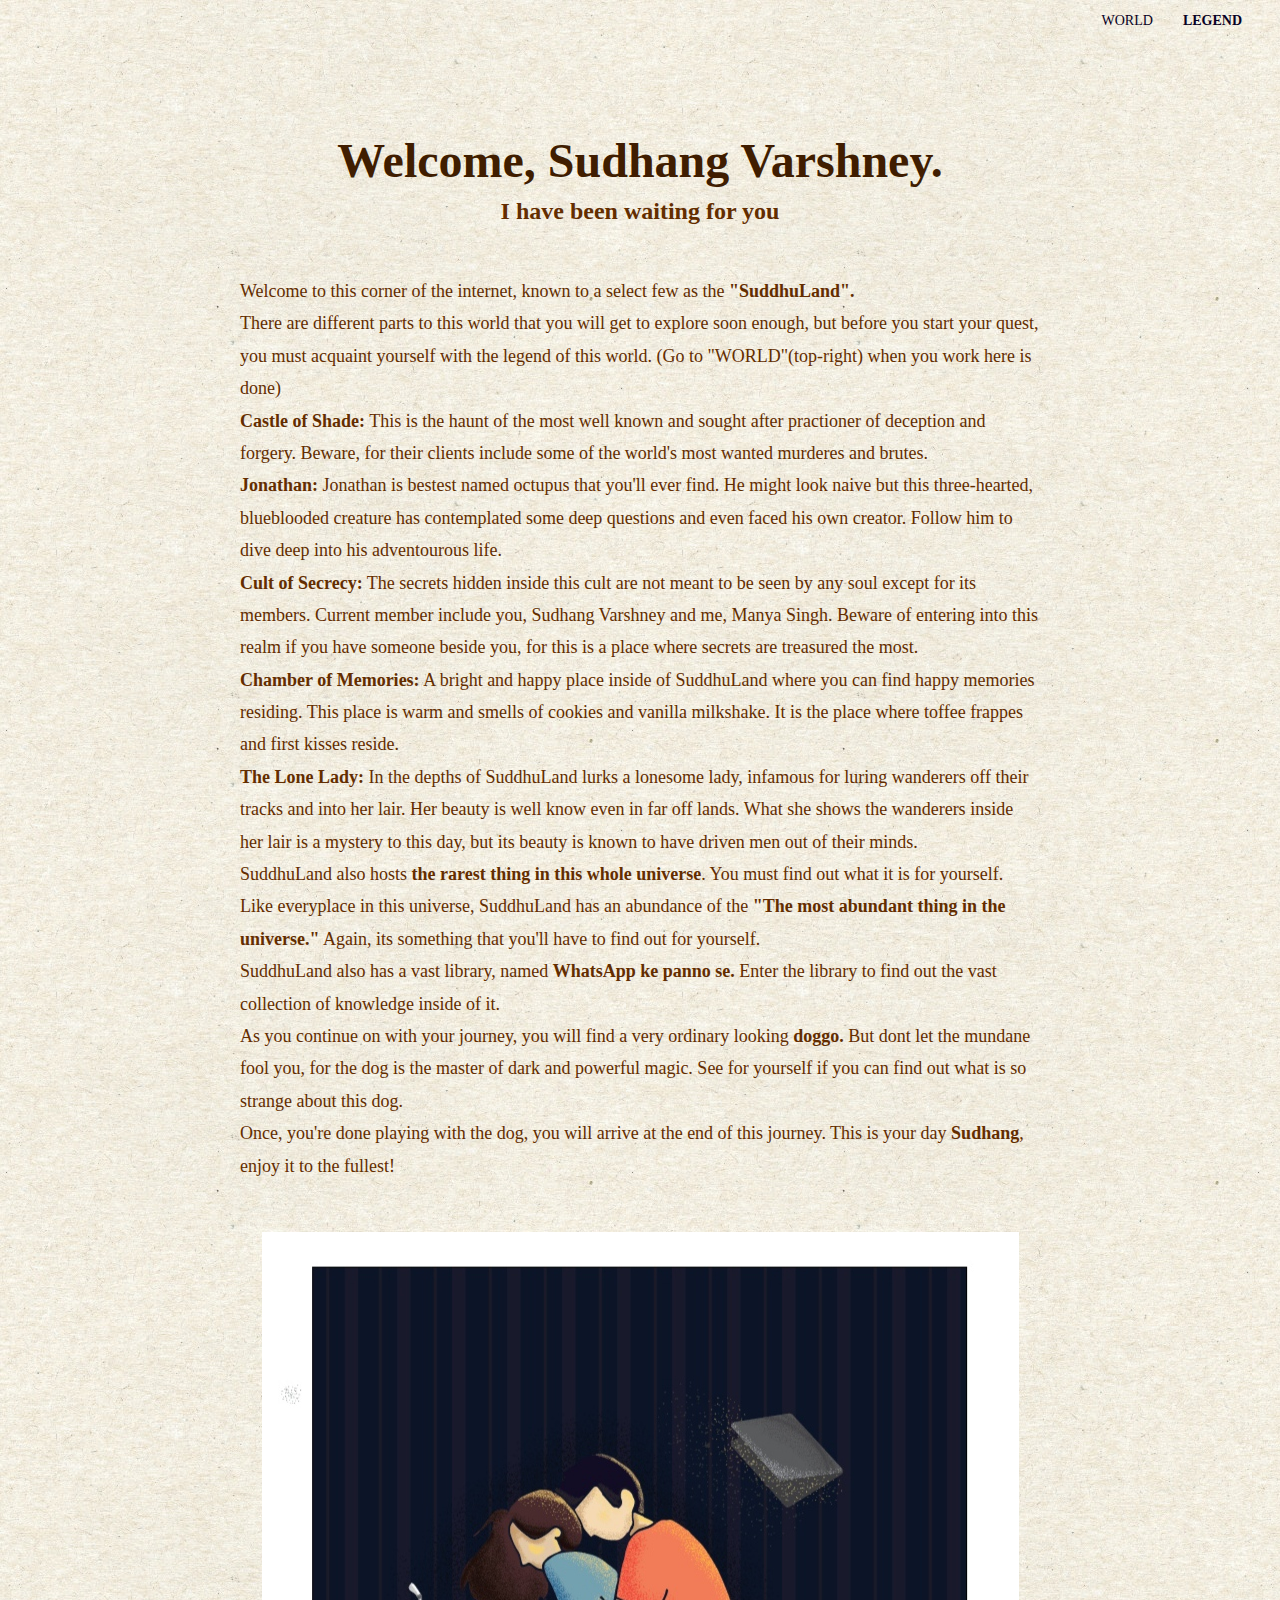
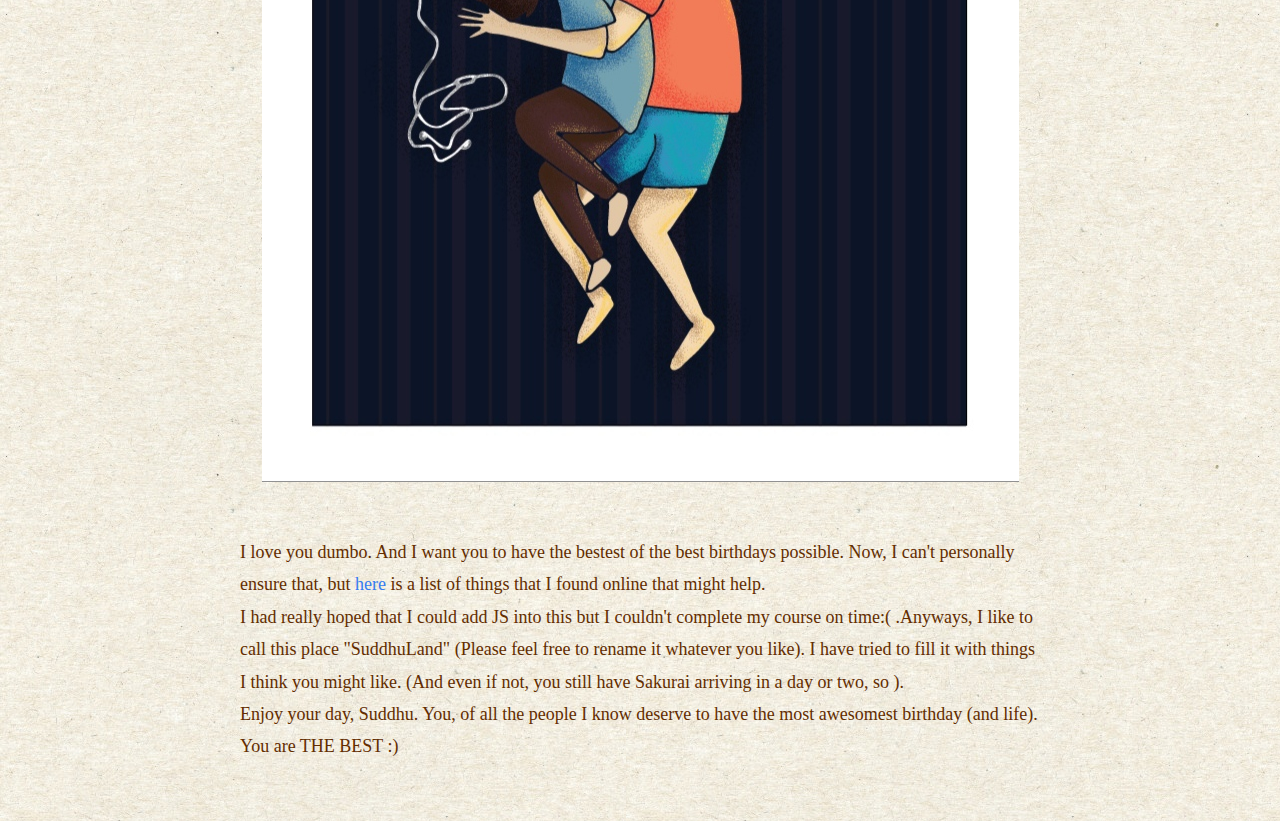
<file: about.html>
<!DOCTYPE html>
<html>
<head>
	<title>About Suddhu's World</title>
	<link rel="stylesheet" href="style1.css">
	<link rel="shortcut icon" href="cursor.png" type="image/x-icon">
</head>
<body class="BGimg" style="background-image: url('aboutBG3.jpg')" >
	<div class = "nav">
		<a href="index.html" ><div class="navtext" style="color: #080024">WORLD</div></a>
		<a href="about.html"><div class="navtext" style="color: #080024"><b>LEGEND</div></a>
	</div>
	<div class = "main">
		<div id = "title">Welcome, Sudhang Varshney.</div>
		<div id = "subtitle">I have been waiting for you</div>
		<div class = "text">
		Welcome to this corner of the internet, known to a select few as the <b>"SuddhuLand".</b><br>
		There are different parts to this world that you will get to explore soon enough, but before you start your quest, you must acquaint yourself with the legend of this world. (Go to "WORLD"(top-right) when you work here is done)<br>
		<b>Castle of Shade:</b> This is the haunt of the most well known and sought after practioner of deception and forgery. Beware, for their clients include some of the world's most wanted murderes and brutes.
		<br>
		<b>Jonathan:</b> Jonathan is bestest named octupus that you'll ever find.  He might look naive but this three-hearted, blueblooded creature has contemplated some deep questions and even faced his own creator. Follow him to dive deep into his adventourous life.
		<br>
		<b>Cult of Secrecy:</b> The secrets hidden inside this cult are not meant to be seen by any soul except for its members. Current member include you, Sudhang Varshney and me, Manya Singh. Beware of entering into this realm if you have someone beside you, for this is a place where secrets are treasured the most. 
		<br>
		<b>Chamber of Memories:</b> A bright and happy place inside of SuddhuLand where you can find happy memories residing. This place is warm and smells of cookies and vanilla milkshake. It is the place where toffee frappes and first kisses reside. 
		<br>
		<b>The Lone Lady:</b> In the depths of SuddhuLand lurks a lonesome lady, infamous for luring wanderers off their tracks and into her lair. Her beauty is well know even in far off lands. What she shows the wanderers inside her lair is a mystery to this day, but its beauty is known to have driven men out of their minds.
		<br>
		SuddhuLand also hosts <b>the rarest thing in this whole universe</b>. You must find out what it is for yourself.
		<br>
		Like everyplace in this universe, SuddhuLand has an abundance of the <b>"The most abundant thing in the universe."</b> Again, its something that you'll have to find out for yourself.
		<br>
		SuddhuLand also has a vast library, named <b>WhatsApp ke panno se.</b> Enter the library to find out the vast collection of knowledge inside of it.
		<br>
		As you continue on with your journey, you will find a very ordinary looking <b>doggo.</b> But dont let the mundane fool you, for the dog is the master of dark and powerful magic. See for yourself if you can find out what is so strange about this dog. 
		<br> 
		Once, you're done playing with the dog, you will arrive at the end of this journey. This is your day <b>Sudhang</b>, enjoy it to the fullest!
		</div>
		<div>
			<img src="final.jpg">
		</div>

		<div class="text">I love you dumbo. And I want you to have the bestest of the best birthdays possible. Now, I can't personally ensure that, but <a href="https://www.thecut.com/article/quarantine-birthday-ideas-ways-to-celebrate.html" style="color: #357cf0">here</a> is a list of things that I found online that might help.<br>
			I had really hoped that I could add JS into this but I couldn't complete my course on time:( .Anyways, I like to call this place "SuddhuLand" (Please feel free to rename it whatever you like). I have tried to fill it with things I think you might like. (And even if not, you still have Sakurai arriving in a day or two, so <insert_shrug_emoji_here>).<br>
			Enjoy your day, Suddhu. You, of all the people I know deserve to have the most awesomest birthday (and life). You are THE BEST :)
		</div>
	</div>

</body>
</html>
</file>
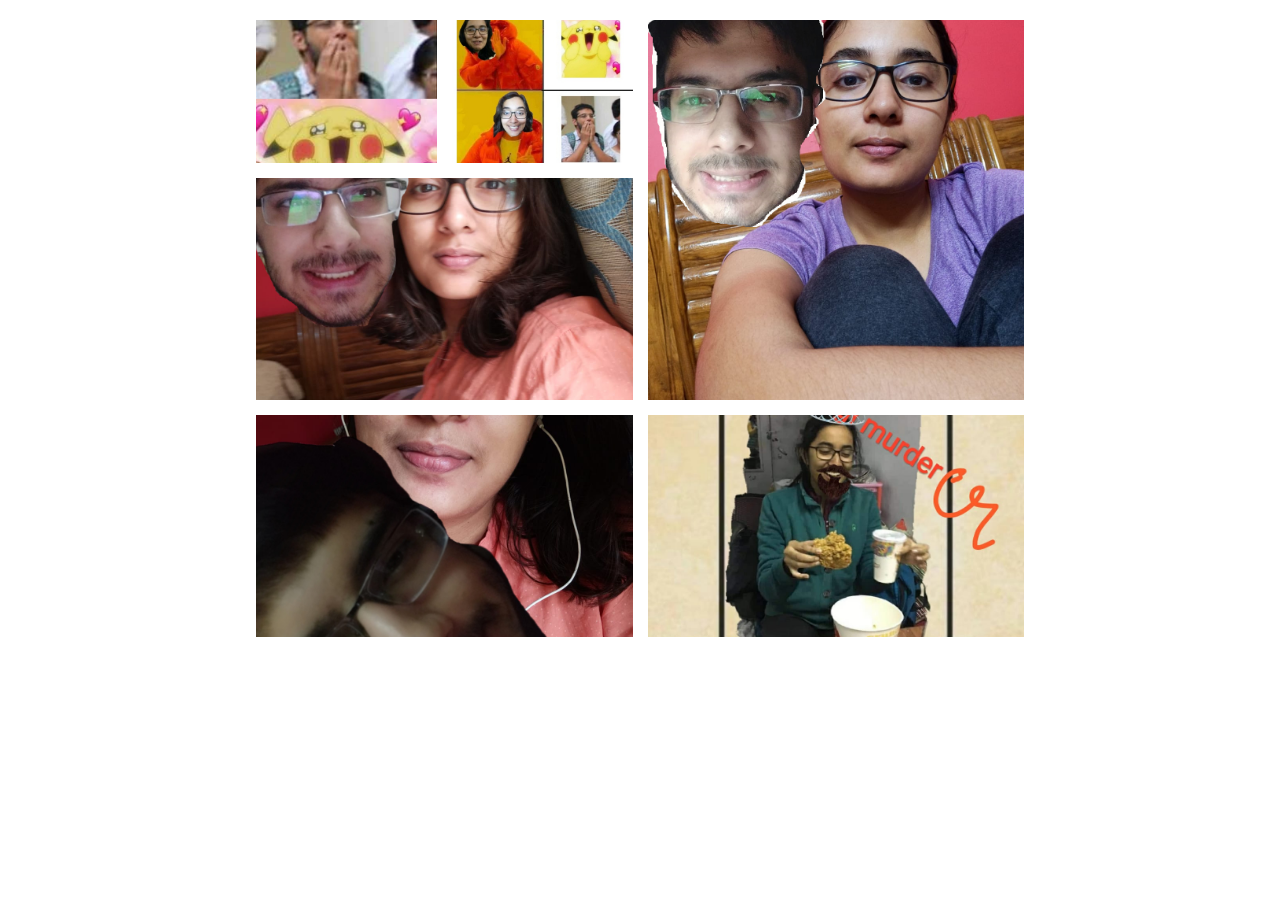
<file: ShadyStuff.html>
<!DOCTYPE html>
<html lang="en">
    <head>
        <meta charset="UTF-8">
        <meta name="viewport" content="width=device-width, initial-scale=1.0">
        <meta http-equiv="X-UA-Compatible" content="ie=edge">

        <link href="https://fonts.googleapis.com/css?family=Josefin+Sans:300,400,400i|Nunito:300,300i" rel="stylesheet">
        <link rel="stylesheet" href="css-style.css">
        <link rel="shortcut icon" type="image/png" href="img/favicon.png">

        <title>Shady Stuff</title>
    </head>
    <body>

        <div class="container">
            <div class="gallery">
                <figure class="gallery__item gallery__item--1">
                    <img src="ss1.jpg" alt="Gallery image 1" class="gallery__img">
                </figure>
                <figure class="gallery__item gallery__item--2">
                    <img src="ss2.jpg" alt="Gallery image 2" class="gallery__img">
                </figure>
                <figure class="gallery__item gallery__item--3">
                    <img src="ss3.jpg" alt="Gallery image 3" class="gallery__img">
                </figure>
                <figure class="gallery__item gallery__item--4">
                    <img src="ss4.jpg" alt="Gallery image 4" class="gallery__img">
                </figure>
                <figure class="gallery__item gallery__item--5">
                    <img src="ss5.jpg" alt="Gallery image 5" class="gallery__img">
                </figure>
                <figure class="gallery__item gallery__item--6">
                    <img src="ss6.jpg" alt="Gallery image 6" class="gallery__img">
                </figure>
            </div>
        </div>
    </body>
</html>
</file>
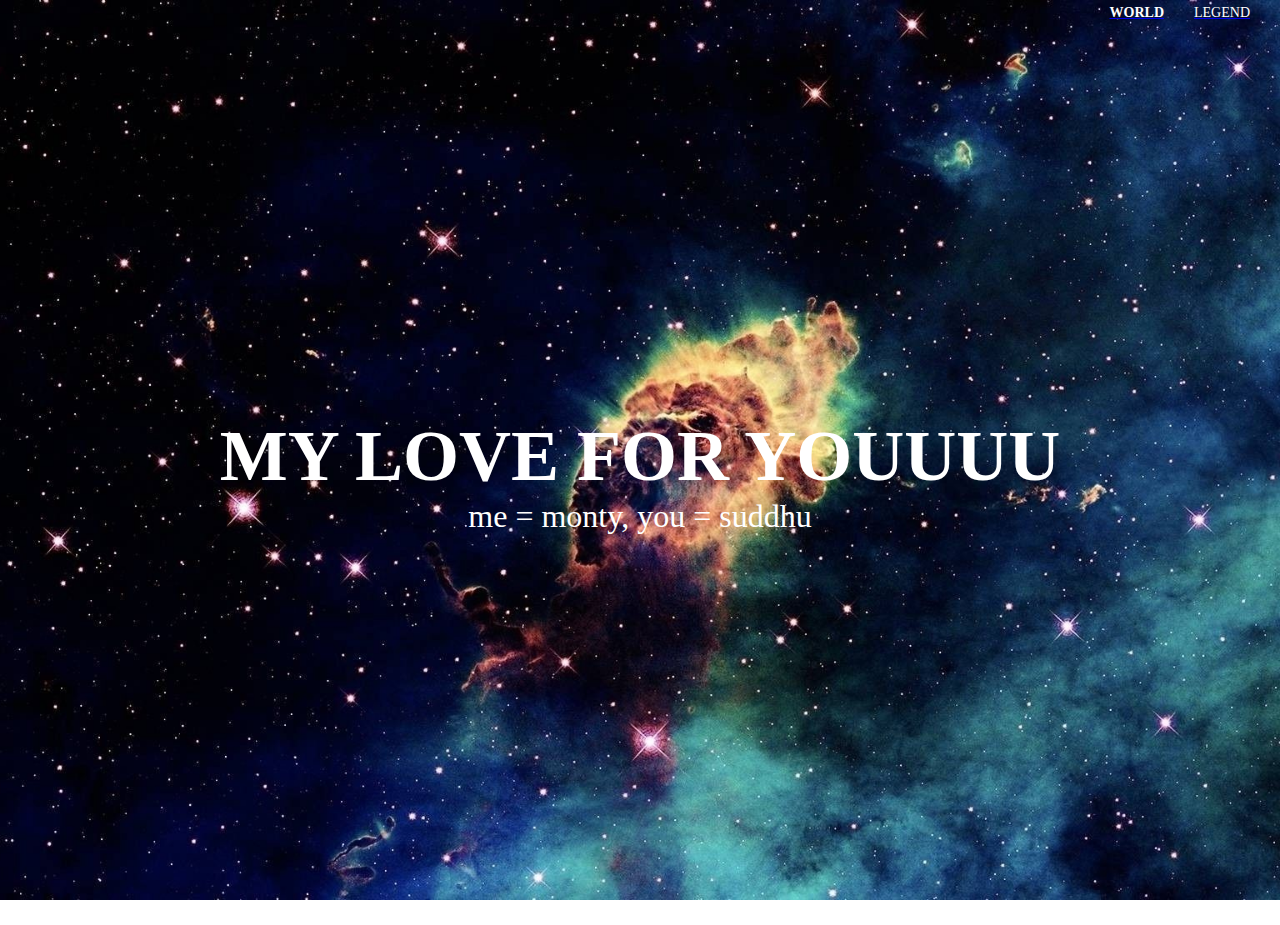
<file: universe.html>
<!DOCTYPE html>
<html>
<head>
	<title>Most Abundant thing in the universe</title>
	<link rel="stylesheet" href="style2.css">
	<link rel="shortcut icon" href="cursor.png" type="image/x-icon">
</head>
<body >
	<div class = "nav">
		<a href="index.html" ><div class="navtext" style="color: #FFFFFF"><b>WORLD</b></div></a>
		<a href="about.html"><div class="navtext" style="color: #FFFFFF">LEGEND</div></a>
	</div>
	<div class="text">
			<div class = "maintext">MY LOVE FOR YOUUUU</div>
			<div class = "subtext">me = monty, you = suddhu</div>
	</div>
</body>
</html>
</file>
<file: style1.css>
body{
	cursor: url("cursor2.png"), auto;
}

@font-face{
	font-family: Maven Pro;
	src: url(MavenPro-Bold.ttf);
}
.nav{
	display: flex;
	flex-direction: row;
	justify-content: flex-end;
	align-items: center;
	top: 0;
	width: 100%;

}
.navtext{
	padding-right: 30px;
	font-family: Verdana;
	font-style: normal;
	font-weight: normal;
	font-size: 14px;
	line-height: 25px;
}
a{
	 text-decoration: none;
	 color: #444444;
}
.main{
	display: flex;
	flex-direction: column;
	align-items: center;
	justify-content: center;
}
#title{
	font-family: Verdana;
	font-size: 48px;
	font-weight: bold;
	padding-top: 100px;
	color: #401d00;
}
#subtitle{
	font-family: Verdana;
	font-size: 24px;
	padding-top: 10px;
	color: #632d00;
}
.text{
	width: 800px;
	font-family: Verdana;
	font-size: 18px;
	font-weight: 500;
	line-height: 1.8;
	padding-top: 50px;
	color: #632d00;
	padding-bottom: 50px;
}
</file>
<file: css-style.css>
*,
*::after,
*::before {
  margin: 0;
  padding: 0;
  box-sizing: inherit; 
}

html {
  box-sizing: border-box;
  font-size: 62.5%; 
}

body {
  font-family: "Nunito", sans-serif;
  color: #333;
  font-weight: 300;
  line-height: 1.6; 
}

.container {
  width: 60%;
  margin: 2rem auto; 
}

.gallery {
  display: grid;
  grid-template-columns: repeat(8, 1fr);
  grid-template-rows: repeat(8, 5vw);
  grid-gap: 1.5rem; 
}

.gallery__img {
  width: 100%;
  height: 100%;
  object-fit: cover;
  display: block; 
}

.gallery__item--1 {
  grid-column-start: 1;
  grid-column-end: 3;
  grid-row-start: 1;
  grid-row-end: 3;

  /** Alternative Syntax **/
  /* grid-column: 1 / span 2;  */
  /* grid-row: 1 / span 2; */
}

.gallery__item--2 {
  grid-column-start: 3;
  grid-column-end: 5;
  grid-row-start: 1;
  grid-row-end: 3;

  /** Alternative Syntax **/
  /* grid-column: 3 / span 2;  */
  /* grid-row: 1 / span 2; */
}

.gallery__item--3 {
  grid-column-start: 5;
  grid-column-end: 9;
  grid-row-start: 1;
  grid-row-end: 6;

  /** Alternative Syntax **/
  /* grid-column: 5 / span 4;
  grid-row: 1 / span 5; */
}

.gallery__item--4 {
  grid-column-start: 1;
  grid-column-end: 5;
  grid-row-start: 3;
  grid-row-end: 6;

  /** Alternative Syntax **/
  /* grid-column: 1 / span 4;  */
  /* grid-row: 3 / span 3; */
}

.gallery__item--5 {
  grid-column-start: 1;
  grid-column-end: 5;
  grid-row-start: 6;
  grid-row-end: 9;

  /** Alternative Syntax **/
  /* grid-column: 1 / span 4; */
  /* grid-row: 6 / span 3; */
}

.gallery__item--6 {
  grid-column-start: 5;
  grid-column-end: 9;
  grid-row-start: 6;
  grid-row-end: 9;

  /** Alternative Syntax **/
  /* grid-column: 5 / span 4; */
  /* grid-row: 6 / span 3; */
}
</file>
<file: style2.css>
@font-face{
	font-family: Maven Pro;
	src: url(MavenPro-Bold.ttf);
}
html,body { height: 100%; margin: 0px; padding: 0px; }
html { 
  background: url(universe.jpg) no-repeat center center fixed; 
  -webkit-background-size: cover;
  -moz-background-size: cover;
  -o-background-size: cover;
  background-size: cover;
}
.nav{
	display: flex;
	flex-direction: row;
	justify-content: flex-end;
	align-items: center;
	top: 0;
	width: 100%;
}
.navtext{
	padding-right: 30px;
	font-family: Verdana;
	font-style: normal;
	font-weight: normal;
	font-size: 14px;
	line-height: 25px;
}
.text{
	height: 100%;
	display: flex;
	flex-direction: column;
	align-items: center;
	justify-content: center;
}
.maintext{
	font-family: Verdana;
	font-weight: bold;
	color: #FFFFFF;
	font-size: 72px;
}
.subtext{
	font-family: Verdana;
	color: #FFFFFF;
	font-size: 32px;
}
</file>
